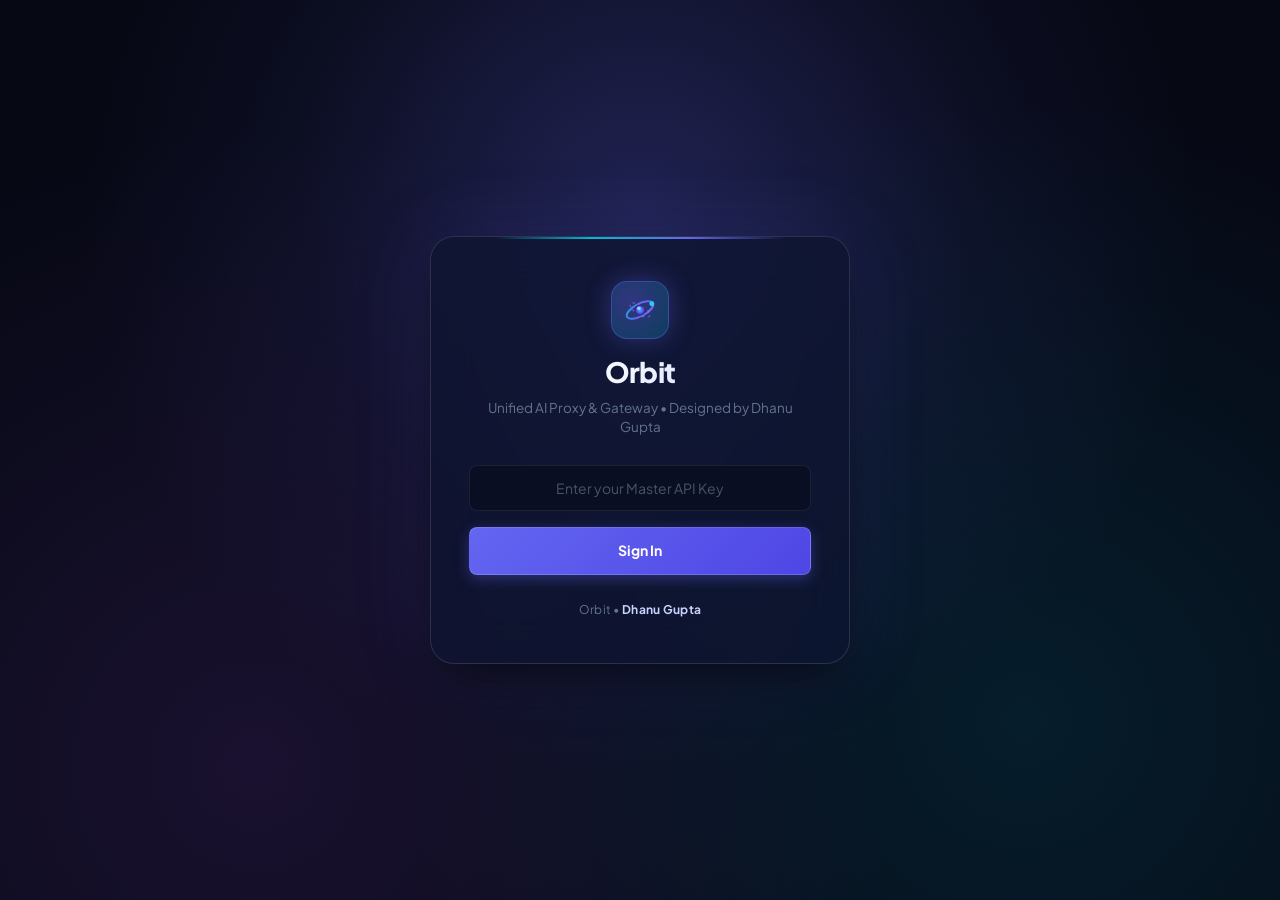
<file: admin/static/index.html>
<!DOCTYPE html>
<html lang="en">
<head>
  <meta charset="UTF-8">
  <meta name="viewport" content="width=device-width, initial-scale=1.0">
  <title>Orbit — Unified AI Gateway</title>
  <link rel="stylesheet" href="style.css">
  <link rel="icon" href="data:image/svg+xml,<svg xmlns='http://www.w3.org/2000/svg' viewBox='0 0 32 32'><circle cx='16' cy='16' r='14' fill='%230b0f1f'/><ellipse cx='16' cy='16' rx='13' ry='5.5' transform='rotate(-28 16 16)' stroke='%2306b6d4' stroke-width='2' fill='none'/><circle cx='16' cy='16' r='5' fill='%236366f1'/></svg>">
</head>
<body>

<!-- Login -->
<div id="login" class="login-container">
  <div class="login-box">
    <div class="login-logo">
      <div class="login-logo-icon">
        <svg viewBox="0 0 32 32" fill="none" xmlns="http://www.w3.org/2000/svg">
          <ellipse cx="16" cy="16" rx="13" ry="5.5" transform="rotate(-28 16 16)" stroke="url(#orbit-grad-idx)" stroke-width="1.8"/>
          <circle cx="26.5" cy="10.5" r="2.2" fill="#22d3ee"/>
          <ellipse cx="16" cy="16" rx="10" ry="4" transform="rotate(32 16 16)" stroke="#818cf8" stroke-width="1" stroke-dasharray="2 3" opacity="0.6"/>
          <circle cx="16" cy="16" r="4.8" fill="url(#orbit-core-idx)"/>
          <circle cx="15" cy="14.5" r="1.6" fill="#bae6fd" opacity="0.8"/>
          <defs>
            <linearGradient id="orbit-grad-idx" x1="2" y1="2" x2="30" y2="30" gradientUnits="userSpaceOnUse">
              <stop offset="0%" stop-color="#06b6d4"/>
              <stop offset="50%" stop-color="#6366f1"/>
              <stop offset="100%" stop-color="#a855f7"/>
            </linearGradient>
            <radialGradient id="orbit-core-idx" cx="50%" cy="50%" r="50%">
              <stop offset="0%" stop-color="#38bdf8"/>
              <stop offset="70%" stop-color="#4f46e5"/>
              <stop offset="100%" stop-color="#1e1b4b"/>
            </radialGradient>
          </defs>
        </svg>
      </div>
    </div>
    <h2>Orbit</h2>
    <p class="login-subtitle">Unified AI Proxy &amp; Gateway &bull; Designed by Dhanu Gupta</p>
    <div class="login-error" id="login-error" style="display:none">Invalid API key. Please try again.</div>
    <input type="password" id="login-key" placeholder="Enter your Master API Key" autocomplete="off">
    <button class="btn btn-primary" id="login-btn" style="width:100%">Sign In</button>
    <div class="login-branding">
      <div class="login-author-tag">Orbit &bull; <strong>Dhanu Gupta</strong></div>
    </div>
  </div>
</div>

<!-- App -->
<div id="app" class="hidden" style="display:contents">
  <!-- Sidebar -->
  <nav class="sidebar">
    <div class="sidebar-header">
      <div class="sidebar-logo">
        <svg viewBox="0 0 32 32" fill="none" xmlns="http://www.w3.org/2000/svg">
          <ellipse cx="16" cy="16" rx="13" ry="5.5" transform="rotate(-28 16 16)" stroke="url(#orbit-grad-idx-sb)" stroke-width="1.8"/>
          <circle cx="26.5" cy="10.5" r="2.2" fill="#22d3ee"/>
          <ellipse cx="16" cy="16" rx="10" ry="4" transform="rotate(32 16 16)" stroke="#818cf8" stroke-width="1" stroke-dasharray="2 3" opacity="0.6"/>
          <circle cx="16" cy="16" r="4.8" fill="url(#orbit-core-idx-sb)"/>
          <circle cx="15" cy="14.5" r="1.6" fill="#bae6fd" opacity="0.8"/>
          <defs>
            <linearGradient id="orbit-grad-idx-sb" x1="2" y1="2" x2="30" y2="30" gradientUnits="userSpaceOnUse">
              <stop offset="0%" stop-color="#06b6d4"/>
              <stop offset="50%" stop-color="#6366f1"/>
              <stop offset="100%" stop-color="#a855f7"/>
            </linearGradient>
            <radialGradient id="orbit-core-idx-sb" cx="50%" cy="50%" r="50%">
              <stop offset="0%" stop-color="#38bdf8"/>
              <stop offset="70%" stop-color="#4f46e5"/>
              <stop offset="100%" stop-color="#1e1b4b"/>
            </radialGradient>
          </defs>
        </svg>
      </div>
      <div class="sidebar-header-text">
        <h1>Orbit</h1>
        <small>AI Gateway &bull; Dhanu Gupta</small>
      </div>
    </div>
    <a class="nav-item active" id="nav-dashboard">Dashboard</a>
    <a class="nav-item" id="nav-keys">Virtual Keys</a>
    <a class="nav-item" id="nav-spend">Spend</a>
    <a class="nav-item" id="nav-batches">Batches</a>
    <a class="nav-item" id="nav-guardrails">Guardrails</a>
    <div class="sidebar-footer">
      <div class="orbit-badge">
        <div class="orbit-pulse-dot"></div>
        <div class="orbit-author">Orbit &bull; <strong>Dhanu Gupta</strong></div>
      </div>
    </div>
  </nav>

  <!-- Content -->
  <main class="main">

    <!-- Dashboard Page -->
    <div id="page-dashboard">
      <div class="page-header"><h2>Dashboard</h2></div>
      <div class="stats-grid">
        <div class="stat-card">
          <div class="label">Status</div>
          <div class="value success" id="stat-status">-</div>
        </div>
        <div class="stat-card">
          <div class="label">Models</div>
          <div class="value accent" id="stat-models">-</div>
        </div>
        <div class="stat-card">
          <div class="label">Virtual Keys</div>
          <div class="value" id="stat-keys">-</div>
        </div>
        <div class="stat-card">
          <div class="label">Recent Batches</div>
          <div class="value" id="stat-batches">-</div>
        </div>
      </div>
    </div>

    <!-- Keys Page -->
    <div id="page-keys" class="hidden">
      <div class="page-header">
        <h2>Virtual Keys</h2>
        <button class="btn btn-primary" id="btn-generate-key">Generate Key</button>
      </div>
      <div class="card">
        <table>
          <thead>
            <tr>
              <th>Key Prefix</th>
              <th>Name</th>
              <th>Team</th>
              <th>Tier</th>
              <th>RPM Limit</th>
              <th>Status</th>
              <th>Actions</th>
            </tr>
          </thead>
          <tbody id="keys-tbody">
            <tr><td colspan="7" class="text-muted">Loading...</td></tr>
          </tbody>
        </table>
      </div>
    </div>

    <!-- Spend Page -->
    <div id="page-spend" class="hidden">
      <div class="page-header"><h2>Spend Report</h2></div>
      <div class="card">
        <table>
          <thead>
            <tr><th>Model</th><th>Requests</th><th>Tokens</th><th>Cost</th><th>Period</th></tr>
          </thead>
          <tbody id="spend-tbody">
            <tr><td colspan="5" class="text-muted">Loading...</td></tr>
          </tbody>
        </table>
      </div>
    </div>

    <!-- Batches Page -->
    <div id="page-batches" class="hidden">
      <div class="page-header"><h2>Batch Jobs</h2></div>
      <div class="card">
        <table>
          <thead>
            <tr><th>ID</th><th>Status</th><th>Total</th><th>Progress</th><th>Created</th><th>Actions</th></tr>
          </thead>
          <tbody id="batches-tbody">
            <tr><td colspan="6" class="text-muted">Loading...</td></tr>
          </tbody>
        </table>
      </div>
    </div>

    <!-- Guardrails Page -->
    <div id="page-guardrails" class="hidden">
      <div class="page-header"><h2>Guardrails</h2></div>
      <div class="card" id="guardrails-info">
        <p class="text-muted">Loading...</p>
      </div>
    </div>

  </main>
</div>

<!-- Generate Key Modal -->
<div id="generate-key-modal" class="modal-overlay hidden">
  <div class="modal">
    <h3>Generate Virtual Key</h3>
    <div class="form-group">
      <label>Name *</label>
      <input type="text" id="gk-name" placeholder="e.g. production-app">
    </div>
    <div class="form-row">
      <div class="form-group">
        <label>Team ID</label>
        <input type="text" id="gk-team" placeholder="Optional">
      </div>
      <div class="form-group">
        <label>Tier</label>
        <input type="text" id="gk-tier" placeholder="default">
      </div>
    </div>
    <div class="form-row">
      <div class="form-group">
        <label>RPM Limit</label>
        <input type="number" id="gk-rpm" placeholder="0 = unlimited">
      </div>
      <div class="form-group">
        <label>Max Budget ($)</label>
        <input type="number" id="gk-budget" step="0.01" placeholder="0 = unlimited">
      </div>
    </div>
    <div class="modal-actions">
      <button class="btn btn-danger" id="gk-cancel">Cancel</button>
      <button class="btn btn-primary" id="gk-submit">Generate</button>
    </div>
  </div>
</div>

<script src="app.js"></script>
</body>
</html>
</file>
<file: admin/static/style.css>
@import url('https://fonts.googleapis.com/css2?family=Plus+Jakarta+Sans:wght@300;400;500;600;700;800&family=JetBrains+Mono:wght@400;500;600&display=swap');

:root {
  /* ===================== ORBIT DESIGN SYSTEM ===================== */
  /* Cosmic Deep Space Palette */
  --bg-base: #060814;
  --bg-primary: #0a0f24;
  --bg-secondary: #0f1738;
  --bg-card: rgba(16, 25, 54, 0.72);
  --bg-card-hover: rgba(24, 36, 74, 0.82);
  --bg-hover: rgba(255, 255, 255, 0.05);
  --bg-input: #090e22;
  --bg-surface: #141e42;
  --bg-glass: rgba(16, 25, 54, 0.6);

  /* Typography */
  --text-primary: #f8fafc;
  --text-secondary: #94a3b8;
  --text-muted: #64748b;
  --text-dim: #475569;

  /* Radiant Spectrum */
  --accent: #6366f1;           /* Electric Indigo */
  --accent-light: #818cf8;
  --accent-hover: #4f46e5;
  --accent-glow: rgba(99, 102, 241, 0.16);
  --accent-glow-strong: rgba(99, 102, 241, 0.32);

  --cyan: #06b6d4;             /* Celestial Cyan */
  --cyan-glow: rgba(6, 182, 212, 0.16);
  --cyan-glow-strong: rgba(6, 182, 212, 0.32);

  --purple: #a855f7;           /* Cosmic Purple */
  --purple-glow: rgba(168, 85, 247, 0.16);

  --success: #10b981;          /* Stellar Emerald */
  --success-glow: rgba(16, 185, 129, 0.16);

  --warning: #f59e0b;          /* Solar Amber */
  --warning-glow: rgba(245, 158, 11, 0.16);

  --danger: #f43f5e;           /* Nova Rose */
  --danger-glow: rgba(244, 63, 94, 0.16);

  /* Glassmorphic Borders & Highlights */
  --border: rgba(255, 255, 255, 0.08);
  --border-subtle: rgba(255, 255, 255, 0.04);
  --border-accent: rgba(99, 102, 241, 0.35);
  --border-highlight: rgba(255, 255, 255, 0.15);

  /* Radii */
  --radius-xs: 4px;
  --radius-sm: 8px;
  --radius: 12px;
  --radius-lg: 16px;
  --radius-xl: 24px;
  --radius-full: 9999px;

  /* Shadows & Cosmic Glows */
  --shadow-sm: 0 2px 4px rgba(0, 0, 0, 0.35);
  --shadow-md: 0 8px 24px -4px rgba(0, 0, 0, 0.5);
  --shadow-lg: 0 20px 48px -10px rgba(0, 0, 0, 0.7);
  --shadow-glow: 0 0 24px rgba(99, 102, 241, 0.28);
  --shadow-glow-cyan: 0 0 24px rgba(6, 182, 212, 0.28);

  /* Typography Stacks */
  --font: 'Plus Jakarta Sans', -apple-system, BlinkMacSystemFont, 'Segoe UI', system-ui, sans-serif;
  --mono: 'JetBrains Mono', 'Fira Code', monospace;
  --transition: 0.2s cubic-bezier(0.16, 1, 0.3, 1);
}

* {
  margin: 0;
  padding: 0;
  box-sizing: border-box;
}

body {
  font-family: var(--font);
  background: var(--bg-base);
  background-image: 
    radial-gradient(ellipse 90% 50% at 50% -20%, rgba(99, 102, 241, 0.15), transparent),
    radial-gradient(ellipse 60% 40% at 100% 100%, rgba(6, 182, 212, 0.08), transparent);
  background-attachment: fixed;
  color: var(--text-primary);
  min-height: 100vh;
  display: flex;
  -webkit-font-smoothing: antialiased;
  -moz-osx-font-smoothing: grayscale;
  font-size: 14px;
  line-height: 1.5;
}

/* ===================== SCROLLBAR ===================== */
::-webkit-scrollbar { width: 6px; height: 6px; }
::-webkit-scrollbar-track { background: transparent; }
::-webkit-scrollbar-thumb { background: rgba(255, 255, 255, 0.12); border-radius: 4px; }
::-webkit-scrollbar-thumb:hover { background: rgba(255, 255, 255, 0.22); }

/* ===================== SIDEBAR ===================== */
.sidebar {
  width: 270px;
  background: linear-gradient(180deg, rgba(15, 23, 56, 0.95) 0%, rgba(10, 15, 36, 0.98) 100%);
  border-right: 1px solid var(--border);
  backdrop-filter: blur(20px);
  -webkit-backdrop-filter: blur(20px);
  flex-shrink: 0;
  display: flex;
  flex-direction: column;
  min-height: 100vh;
  position: relative;
  z-index: 20;
}

.sidebar::after {
  content: '';
  position: absolute;
  top: 0;
  right: 0;
  bottom: 0;
  width: 1px;
  background: linear-gradient(to bottom, rgba(99, 102, 241, 0.4), transparent 30%, transparent 70%, rgba(6, 182, 212, 0.3));
  pointer-events: none;
}

.sidebar-header {
  padding: 24px 22px 20px;
  border-bottom: 1px solid var(--border);
  display: flex;
  align-items: center;
  gap: 14px;
}

.sidebar-logo {
  width: 42px;
  height: 42px;
  border-radius: var(--radius);
  display: flex;
  align-items: center;
  justify-content: center;
  background: radial-gradient(circle at 30% 30%, rgba(99, 102, 241, 0.35), rgba(6, 182, 212, 0.2));
  border: 1px solid var(--border-accent);
  box-shadow: 0 0 16px rgba(99, 102, 241, 0.25);
  flex-shrink: 0;
  transition: transform var(--transition);
}

.sidebar-logo:hover {
  transform: scale(1.05);
}

.sidebar-logo svg {
  width: 28px;
  height: 28px;
}

.sidebar-header-text h1 {
  font-size: 18px;
  font-weight: 800;
  background: linear-gradient(135deg, #ffffff 30%, #c7d2fe 100%);
  -webkit-background-clip: text;
  -webkit-text-fill-color: transparent;
  background-clip: text;
  letter-spacing: -0.4px;
  line-height: 1.1;
}

.sidebar-header-text small {
  color: var(--text-muted);
  font-size: 11px;
  font-weight: 500;
  letter-spacing: 0.2px;
  display: block;
  margin-top: 2px;
}

.sidebar-nav {
  flex: 1;
  padding: 14px 12px;
  display: flex;
  flex-direction: column;
  gap: 3px;
  overflow-y: auto;
}

.nav-section-label {
  font-size: 10px;
  font-weight: 700;
  color: var(--text-dim);
  text-transform: uppercase;
  letter-spacing: 1.2px;
  padding: 16px 12px 6px;
}

.nav-item {
  display: flex;
  align-items: center;
  gap: 12px;
  padding: 9px 14px;
  color: var(--text-secondary);
  text-decoration: none;
  font-size: 13.5px;
  font-weight: 500;
  cursor: pointer;
  transition: all var(--transition);
  border-radius: var(--radius-sm);
  position: relative;
}

.nav-item svg {
  width: 17px;
  height: 17px;
  flex-shrink: 0;
  opacity: 0.6;
  transition: opacity var(--transition), transform var(--transition);
}

.nav-item:hover {
  background: var(--bg-hover);
  color: var(--text-primary);
  transform: translateX(2px);
}

.nav-item:hover svg {
  opacity: 0.95;
}

.nav-item.active {
  color: #ffffff;
  background: linear-gradient(90deg, rgba(99, 102, 241, 0.24) 0%, rgba(99, 102, 241, 0.08) 100%);
  border: 1px solid rgba(99, 102, 241, 0.35);
  font-weight: 600;
  box-shadow: inset 0 1px 0 rgba(255, 255, 255, 0.1), 0 4px 12px rgba(99, 102, 241, 0.15);
}

.nav-item.active svg {
  opacity: 1;
  color: var(--cyan);
}

.nav-item.active::before {
  content: '';
  position: absolute;
  left: 0;
  top: 8px;
  bottom: 8px;
  width: 3px;
  background: linear-gradient(180deg, var(--cyan), var(--accent));
  border-radius: 0 3px 3px 0;
  box-shadow: 0 0 8px var(--cyan);
}

/* Sidebar footer & Dhanu Gupta attribution badge */
.sidebar-footer {
  padding: 16px 18px;
  border-top: 1px solid var(--border);
  background: rgba(10, 15, 36, 0.5);
}

.orbit-badge {
  display: flex;
  align-items: center;
  gap: 10px;
  padding: 8px 12px;
  background: rgba(99, 102, 241, 0.09);
  border: 1px solid rgba(99, 102, 241, 0.22);
  border-radius: var(--radius-sm);
  margin-bottom: 12px;
  box-shadow: 0 2px 8px rgba(0,0,0,0.25);
}

.orbit-pulse-dot {
  width: 8px;
  height: 8px;
  border-radius: 50%;
  background: var(--cyan);
  box-shadow: 0 0 8px var(--cyan);
  animation: pulse-dot 2s infinite ease-in-out;
  flex-shrink: 0;
}

.orbit-author {
  font-size: 11.5px;
  color: var(--text-secondary);
  letter-spacing: 0.2px;
}

.orbit-author strong {
  color: #c7d2fe;
  font-weight: 600;
}

.powered-by {
  display: flex;
  align-items: center;
  gap: 8px;
  text-decoration: none;
  color: var(--text-muted);
  font-size: 12px;
  transition: all var(--transition);
  padding: 4px 0;
}

.powered-by:hover {
  color: var(--cyan);
}

.powered-by img {
  width: 22px;
  height: 26px;
  object-fit: contain;
}

.gofr-logo-text {
  font-weight: 700;
  color: var(--accent-light);
}

/* ===================== TOPBAR ===================== */
.topbar {
  display: flex;
  align-items: center;
  justify-content: space-between;
  padding: 0 32px;
  height: 60px;
  border-bottom: 1px solid var(--border);
  background: rgba(10, 15, 36, 0.75);
  backdrop-filter: blur(16px);
  -webkit-backdrop-filter: blur(16px);
  flex-shrink: 0;
  z-index: 10;
}

.topbar-left {
  display: flex;
  align-items: center;
  gap: 8px;
}

.topbar-breadcrumb {
  font-size: 13.5px;
  color: var(--text-muted);
  font-weight: 500;
}

.topbar-breadcrumb span {
  color: var(--text-primary);
  font-weight: 600;
}

.topbar-right {
  display: flex;
  align-items: center;
  gap: 14px;
}

.topbar-version {
  font-size: 11px;
  color: var(--text-dim);
  background: var(--bg-surface);
  padding: 4px 10px;
  border-radius: var(--radius-full);
  border: 1px solid var(--border);
  font-family: var(--mono);
}

.topbar-user {
  display: flex;
  align-items: center;
  gap: 10px;
  padding: 5px 12px 5px 8px;
  border-radius: var(--radius-full);
  background: rgba(255, 255, 255, 0.04);
  border: 1px solid var(--border);
  cursor: pointer;
  transition: all var(--transition);
  font-size: 13px;
  color: var(--text-secondary);
}

.topbar-user:hover {
  background: rgba(255, 255, 255, 0.08);
  border-color: rgba(99, 102, 241, 0.3);
  color: var(--text-primary);
}

.topbar-avatar {
  width: 28px;
  height: 28px;
  border-radius: 50%;
  background: linear-gradient(135deg, var(--accent), var(--cyan));
  box-shadow: 0 0 10px rgba(6, 182, 212, 0.35);
  display: flex;
  align-items: center;
  justify-content: center;
  font-size: 11px;
  font-weight: 700;
  color: #ffffff;
  letter-spacing: 0.5px;
}

.btn-logout {
  display: flex;
  align-items: center;
  gap: 6px;
  padding: 6px 14px;
  border-radius: var(--radius-sm);
  font-size: 12px;
  font-weight: 600;
  color: var(--text-muted);
  background: transparent;
  border: 1px solid var(--border);
  cursor: pointer;
  transition: all var(--transition);
  font-family: var(--font);
}

.btn-logout:hover {
  color: var(--danger);
  border-color: rgba(244, 63, 94, 0.4);
  background: var(--danger-glow);
}

.btn-logout svg {
  width: 14px;
  height: 14px;
}

/* ===================== MAIN CONTENT ===================== */
.main-wrapper {
  flex: 1;
  display: flex;
  flex-direction: column;
  min-height: 100vh;
  overflow: hidden;
  background: transparent;
}

.main {
  flex: 1;
  padding: 30px 36px;
  overflow-y: auto;
  max-height: calc(100vh - 60px);
}

.page-header {
  display: flex;
  justify-content: space-between;
  align-items: center;
  margin-bottom: 26px;
}

.page-header h2 {
  font-size: 24px;
  font-weight: 800;
  letter-spacing: -0.6px;
  background: linear-gradient(135deg, #ffffff 0%, #cbd5e1 100%);
  -webkit-background-clip: text;
  -webkit-text-fill-color: transparent;
  background-clip: text;
}

.page-header-subtitle {
  font-size: 13.5px;
  color: var(--text-muted);
  margin-top: 3px;
  font-weight: 400;
}

.page-header-actions {
  display: flex;
  align-items: center;
  gap: 10px;
}

/* ===================== STAT CARDS ===================== */
.stats-grid {
  display: grid;
  grid-template-columns: repeat(4, 1fr);
  gap: 18px;
  margin-bottom: 30px;
}

.stat-card {
  background: var(--bg-card);
  backdrop-filter: blur(14px);
  -webkit-backdrop-filter: blur(14px);
  border: 1px solid var(--border);
  border-radius: var(--radius);
  padding: 22px;
  position: relative;
  overflow: hidden;
  transition: all var(--transition);
  box-shadow: var(--shadow-sm);
}

.stat-card::before {
  content: '';
  position: absolute;
  top: 0;
  left: 0;
  right: 0;
  height: 2px;
  background: linear-gradient(90deg, transparent, var(--stat-accent, var(--accent)), transparent);
  opacity: 0;
  transition: opacity var(--transition);
}

.stat-card:hover {
  border-color: rgba(99, 102, 241, 0.35);
  transform: translateY(-2px);
  box-shadow: 0 12px 30px -8px rgba(0, 0, 0, 0.5), 0 0 20px rgba(99, 102, 241, 0.12);
}

.stat-card:hover::before {
  opacity: 1;
}

.stat-card-header {
  display: flex;
  justify-content: space-between;
  align-items: center;
  margin-bottom: 12px;
}

.stat-card .label {
  font-size: 11.5px;
  color: var(--text-dim);
  text-transform: uppercase;
  letter-spacing: 0.8px;
  font-weight: 600;
}

.stat-card-icon {
  width: 34px;
  height: 34px;
  border-radius: var(--radius-sm);
  display: flex;
  align-items: center;
  justify-content: center;
  border: 1px solid transparent;
}

.stat-card-icon svg { width: 17px; height: 17px; }

.stat-card-icon.success { background: var(--success-glow); color: var(--success); border-color: rgba(16, 185, 129, 0.25); }
.stat-card-icon.accent { background: var(--accent-glow); color: var(--accent); border-color: rgba(99, 102, 241, 0.25); }
.stat-card-icon.purple { background: var(--purple-glow); color: var(--purple); border-color: rgba(168, 85, 247, 0.25); }
.stat-card-icon.warning { background: var(--warning-glow); color: var(--warning); border-color: rgba(245, 158, 11, 0.25); }

.stat-card .value {
  font-size: 28px;
  font-weight: 800;
  letter-spacing: -0.6px;
  color: var(--text-primary);
  margin-bottom: 4px;
  line-height: 1.1;
}

.stat-card .value.success { color: var(--success); }
.stat-card .value.accent { color: var(--accent-light); }
.stat-card .value.purple { color: var(--purple); }
.stat-card .value.warning { color: var(--warning); }

.stat-footer {
  font-size: 12px;
  color: var(--text-muted);
  display: flex;
  align-items: center;
  gap: 6px;
}

/* ===================== CARDS ===================== */
.card {
  background: var(--bg-card);
  backdrop-filter: blur(14px);
  -webkit-backdrop-filter: blur(14px);
  border: 1px solid var(--border);
  border-radius: var(--radius);
  overflow: hidden;
  margin-bottom: 24px;
  box-shadow: var(--shadow-sm);
  transition: border-color var(--transition);
}

.card:hover {
  border-color: rgba(255, 255, 255, 0.12);
}

.card-header {
  padding: 18px 24px;
  border-bottom: 1px solid var(--border);
  display: flex;
  justify-content: space-between;
  align-items: center;
}

.card-header h3 {
  font-size: 15px;
  font-weight: 700;
  letter-spacing: -0.3px;
  color: var(--text-primary);
}

.card-body {
  padding: 24px;
}

.card-body.no-pad { padding: 0; }

/* ===================== TABLES ===================== */
table {
  width: 100%;
  border-collapse: collapse;
  font-size: 13.5px;
}

th {
  text-align: left;
  padding: 12px 18px;
  color: var(--text-dim);
  font-weight: 700;
  font-size: 11px;
  text-transform: uppercase;
  letter-spacing: 0.8px;
  border-bottom: 1px solid var(--border);
  background: rgba(255, 255, 255, 0.02);
}

td {
  padding: 14px 18px;
  border-bottom: 1px solid var(--border-subtle);
  color: var(--text-secondary);
}

tbody tr {
  transition: background var(--transition);
}

tbody tr:hover {
  background: rgba(99, 102, 241, 0.05);
}

tbody tr:last-child td {
  border-bottom: none;
}

/* ===================== BADGES ===================== */
.badge {
  display: inline-flex;
  align-items: center;
  gap: 6px;
  padding: 3px 10px;
  border-radius: var(--radius-full);
  font-size: 11.5px;
  font-weight: 600;
  line-height: 1.4;
  border: 1px solid transparent;
}

.badge::before {
  content: '';
  width: 6px;
  height: 6px;
  border-radius: 50%;
  flex-shrink: 0;
}

.badge-active { background: var(--success-glow); color: var(--success); border-color: rgba(16, 185, 129, 0.25); }
.badge-active::before { background: var(--success); box-shadow: 0 0 6px var(--success); }

.badge-inactive { background: var(--danger-glow); color: var(--danger); border-color: rgba(244, 63, 94, 0.25); }
.badge-inactive::before { background: var(--danger); }

.badge-pending { background: var(--warning-glow); color: var(--warning); border-color: rgba(245, 158, 11, 0.25); }
.badge-pending::before { background: var(--warning); }

.badge-processing { background: var(--accent-glow); color: var(--accent-light); border-color: rgba(99, 102, 241, 0.25); }
.badge-processing::before { background: var(--accent-light); animation: pulse-dot 1.5s infinite; }

.badge-completed { background: var(--success-glow); color: var(--success); border-color: rgba(16, 185, 129, 0.25); }
.badge-completed::before { background: var(--success); }

.badge-failed { background: var(--danger-glow); color: var(--danger); border-color: rgba(244, 63, 94, 0.25); }
.badge-failed::before { background: var(--danger); }

.badge-cancelled { background: rgba(148, 163, 184, 0.1); color: var(--text-secondary); border-color: var(--border); }
.badge-cancelled::before { background: var(--text-secondary); }

@keyframes pulse-dot {
  0%, 100% { opacity: 1; transform: scale(1); }
  50% { opacity: 0.35; transform: scale(0.85); }
}

/* ===================== BUTTONS ===================== */
.btn {
  display: inline-flex;
  align-items: center;
  gap: 7px;
  padding: 8px 16px;
  border-radius: var(--radius-sm);
  font-size: 13px;
  font-weight: 600;
  border: 1px solid transparent;
  cursor: pointer;
  transition: all var(--transition);
  font-family: var(--font);
  text-decoration: none;
  line-height: 1.4;
  outline: none;
}

.btn svg { width: 15px; height: 15px; }

.btn-primary {
  background: linear-gradient(135deg, #6366f1 0%, #4f46e5 100%);
  color: #ffffff;
  border-color: rgba(255, 255, 255, 0.15);
  box-shadow: 0 4px 14px rgba(99, 102, 241, 0.35);
}

.btn-primary:hover {
  background: linear-gradient(135deg, #4f46e5 0%, #4338ca 100%);
  box-shadow: 0 6px 20px rgba(99, 102, 241, 0.5), 0 0 16px rgba(99, 102, 241, 0.2);
  transform: translateY(-1px);
}

.btn-primary:active {
  transform: translateY(0);
}

.btn-secondary {
  background: var(--bg-surface);
  color: var(--text-primary);
  border: 1px solid var(--border);
}

.btn-secondary:hover {
  background: rgba(255, 255, 255, 0.08);
  border-color: rgba(255, 255, 255, 0.15);
  color: #ffffff;
}

.btn-danger {
  background: transparent;
  color: var(--danger);
  border: 1px solid rgba(244, 63, 94, 0.25);
}

.btn-danger:hover {
  background: var(--danger-glow);
  border-color: rgba(244, 63, 94, 0.5);
  color: #ffffff;
}

.btn-ghost {
  background: transparent;
  color: var(--text-secondary);
  padding: 6px 10px;
}

.btn-ghost:hover {
  background: var(--bg-hover);
  color: var(--text-primary);
}

.btn-sm {
  padding: 5px 11px;
  font-size: 12px;
}

/* ===================== FORMS ===================== */
input, select, textarea {
  background: var(--bg-input);
  border: 1px solid var(--border);
  border-radius: var(--radius-sm);
  padding: 10px 14px;
  color: var(--text-primary);
  font-size: 13.5px;
  font-family: var(--font);
  width: 100%;
  transition: all var(--transition);
  outline: none;
}

input:focus, select:focus, textarea:focus {
  border-color: var(--accent);
  box-shadow: 0 0 0 3px var(--accent-glow-strong), var(--shadow-sm);
  background: rgba(10, 15, 36, 0.95);
}

input::placeholder, textarea::placeholder { color: var(--text-dim); }

.form-group { margin-bottom: 16px; }
.form-group label {
  display: block;
  font-size: 12px;
  color: var(--text-secondary);
  margin-bottom: 6px;
  font-weight: 600;
}

.form-row { display: grid; grid-template-columns: 1fr 1fr; gap: 14px; }

/* ===================== MODALS ===================== */
.modal-overlay {
  position: fixed;
  top: 0; left: 0; right: 0; bottom: 0;
  background: rgba(4, 6, 16, 0.78);
  backdrop-filter: blur(10px);
  -webkit-backdrop-filter: blur(10px);
  display: flex;
  align-items: center;
  justify-content: center;
  z-index: 1000;
  animation: fade-in 0.15s ease;
}

@keyframes fade-in {
  from { opacity: 0; }
  to { opacity: 1; }
}

@keyframes slide-up {
  from { opacity: 0; transform: translateY(16px) scale(0.98); }
  to { opacity: 1; transform: translateY(0) scale(1); }
}

.modal {
  background: linear-gradient(180deg, #121a38 0%, #0d132b 100%);
  border: 1px solid rgba(255, 255, 255, 0.12);
  border-radius: var(--radius-lg);
  padding: 30px;
  width: 500px;
  max-width: 90vw;
  box-shadow: var(--shadow-lg), 0 0 50px rgba(99, 102, 241, 0.12);
  animation: slide-up 0.2s cubic-bezier(0.16, 1, 0.3, 1);
}

.modal h3 {
  font-size: 19px;
  font-weight: 700;
  letter-spacing: -0.4px;
  margin-bottom: 4px;
  color: var(--text-primary);
}

.modal .modal-desc {
  font-size: 13px;
  color: var(--text-muted);
  margin-bottom: 20px;
}

.modal-actions {
  display: flex;
  gap: 10px;
  justify-content: flex-end;
  margin-top: 22px;
  padding-top: 18px;
  border-top: 1px solid var(--border);
}

/* Key reveal modal */
.key-reveal {
  background: var(--bg-input);
  border: 1px solid var(--border-accent);
  border-radius: var(--radius-sm);
  padding: 14px 18px;
  font-family: var(--mono);
  font-size: 13px;
  color: var(--cyan);
  word-break: break-all;
  margin: 16px 0;
  position: relative;
  box-shadow: 0 0 16px rgba(6, 182, 212, 0.1);
}

.key-reveal .copy-btn {
  position: absolute;
  top: 8px;
  right: 8px;
  padding: 4px 9px;
  font-size: 11px;
}

/* ===================== TOAST ===================== */
.toast-container {
  position: fixed;
  top: 18px;
  right: 18px;
  z-index: 2000;
  display: flex;
  flex-direction: column;
  gap: 10px;
}

.toast {
  background: rgba(15, 23, 56, 0.92);
  backdrop-filter: blur(14px);
  -webkit-backdrop-filter: blur(14px);
  border: 1px solid var(--border);
  border-radius: var(--radius);
  padding: 14px 18px;
  display: flex;
  align-items: center;
  gap: 12px;
  font-size: 13px;
  box-shadow: var(--shadow-lg), 0 0 24px rgba(0,0,0,0.4);
  animation: toast-in 0.3s cubic-bezier(0.16, 1, 0.3, 1);
  min-width: 280px;
  max-width: 420px;
}

.toast.toast-success { border-left: 3px solid var(--success); }
.toast.toast-error { border-left: 3px solid var(--danger); }
.toast.toast-info { border-left: 3px solid var(--accent); }

.toast-icon { flex-shrink: 0; width: 18px; height: 18px; }
.toast-message { flex: 1; color: var(--text-primary); font-weight: 500; }

@keyframes toast-in {
  from { opacity: 0; transform: translateX(32px); }
  to { opacity: 1; transform: translateX(0); }
}

/* ===================== PROGRESS BAR ===================== */
.progress-bar {
  height: 6px;
  background: var(--bg-surface);
  border-radius: 3px;
  overflow: hidden;
  width: 100%;
}

.progress-bar-fill {
  height: 100%;
  border-radius: 3px;
  background: linear-gradient(90deg, var(--accent), var(--cyan));
  transition: width 0.5s ease;
}

.progress-bar-fill.complete {
  background: linear-gradient(90deg, var(--success), #6ee7b7);
}

.progress-bar-fill.failed {
  background: linear-gradient(90deg, var(--danger), #fca5a5);
}

/* ===================== EMPTY STATE ===================== */
.empty-state {
  display: flex;
  flex-direction: column;
  align-items: center;
  justify-content: center;
  padding: 50px 24px;
  text-align: center;
}

.empty-state-icon {
  width: 58px;
  height: 58px;
  border-radius: 50%;
  background: rgba(99, 102, 241, 0.1);
  border: 1px solid rgba(99, 102, 241, 0.25);
  display: flex;
  align-items: center;
  justify-content: center;
  margin-bottom: 16px;
  box-shadow: 0 0 20px rgba(99, 102, 241, 0.15);
}

.empty-state-icon svg { width: 26px; height: 26px; color: var(--accent-light); }

.empty-state h4 {
  font-size: 15px;
  font-weight: 700;
  color: var(--text-primary);
  margin-bottom: 6px;
}

.empty-state p {
  font-size: 13px;
  color: var(--text-muted);
  max-width: 320px;
}

/* ===================== GUARDRAIL CARDS ===================== */
.guardrail-grid {
  display: grid;
  grid-template-columns: repeat(auto-fill, minmax(280px, 1fr));
  gap: 16px;
}

.guardrail-card {
  background: var(--bg-card);
  backdrop-filter: blur(12px);
  -webkit-backdrop-filter: blur(12px);
  border: 1px solid var(--border);
  border-radius: var(--radius);
  padding: 22px;
  transition: all var(--transition);
}

.guardrail-card:hover {
  border-color: rgba(99, 102, 241, 0.3);
  transform: translateY(-2px);
  box-shadow: var(--shadow-md);
}

.guardrail-card-header {
  display: flex;
  align-items: flex-start;
  justify-content: space-between;
  margin-bottom: 10px;
}

.guardrail-card h4 {
  font-size: 14.5px;
  font-weight: 700;
  color: var(--text-primary);
}

.guardrail-card p {
  font-size: 12.5px;
  color: var(--text-muted);
  line-height: 1.6;
}

.guardrail-card code {
  font-family: var(--mono);
  font-size: 11px;
  background: var(--bg-input);
  padding: 2px 7px;
  border-radius: 4px;
  color: var(--cyan);
  border: 1px solid var(--border-subtle);
}

.guardrail-card .env-var {
  margin-top: 12px;
  padding: 9px 12px;
  background: var(--bg-input);
  border-radius: var(--radius-sm);
  font-family: var(--mono);
  font-size: 11px;
  color: var(--text-secondary);
  border: 1px solid var(--border-subtle);
}

/* ===================== UTILITY ===================== */
.text-mono { font-family: var(--mono); font-size: 12px; }
.text-muted { color: var(--text-muted); }
.text-sm { font-size: 12px; }
.text-accent { color: var(--accent-light); }
.text-success { color: var(--success); }
.text-danger { color: var(--danger); }
.hidden { display: none !important; }
.mt-8 { margin-top: 8px; }
.mt-16 { margin-top: 16px; }
.mt-24 { margin-top: 24px; }
.flex { display: flex; }
.items-center { align-items: center; }
.gap-8 { gap: 8px; }
.gap-12 { gap: 12px; }

code {
  font-family: var(--mono);
  font-size: 12px;
  background: var(--bg-input);
  padding: 2px 7px;
  border-radius: 4px;
  color: var(--cyan);
  border: 1px solid var(--border-subtle);
}

/* Quick actions row */
.quick-actions {
  display: grid;
  grid-template-columns: repeat(3, 1fr);
  gap: 16px;
  margin-bottom: 28px;
}

.quick-action {
  background: var(--bg-card);
  backdrop-filter: blur(12px);
  -webkit-backdrop-filter: blur(12px);
  border: 1px solid var(--border);
  border-radius: var(--radius);
  padding: 18px 20px;
  cursor: pointer;
  transition: all var(--transition);
  display: flex;
  align-items: center;
  gap: 16px;
}

.quick-action:hover {
  border-color: rgba(99, 102, 241, 0.4);
  background: var(--bg-card-hover);
  transform: translateY(-2px);
  box-shadow: 0 10px 24px -4px rgba(0, 0, 0, 0.5), 0 0 16px var(--accent-glow);
}

.quick-action-icon {
  width: 42px;
  height: 42px;
  border-radius: var(--radius-sm);
  display: flex;
  align-items: center;
  justify-content: center;
  flex-shrink: 0;
  border: 1px solid transparent;
}

.quick-action-icon svg { width: 20px; height: 20px; }

.quick-action-text h4 {
  font-size: 13.5px;
  font-weight: 700;
  margin-bottom: 2px;
  color: var(--text-primary);
}

.quick-action-text p {
  font-size: 11.5px;
  color: var(--text-muted);
}

/* Recent activity */
.activity-item {
  display: flex;
  align-items: center;
  gap: 12px;
  padding: 13px 18px;
  border-bottom: 1px solid var(--border-subtle);
  transition: background var(--transition);
}

.activity-item:hover { background: rgba(255,255,255,0.03); }
.activity-item:last-child { border-bottom: none; }

.activity-dot {
  width: 8px;
  height: 8px;
  border-radius: 50%;
  flex-shrink: 0;
}

.activity-dot.success { background: var(--success); box-shadow: 0 0 6px var(--success); }
.activity-dot.accent { background: var(--accent); box-shadow: 0 0 6px var(--accent); }
.activity-dot.warning { background: var(--warning); box-shadow: 0 0 6px var(--warning); }
.activity-dot.danger { background: var(--danger); box-shadow: 0 0 6px var(--danger); }

.activity-text { flex: 1; font-size: 13px; color: var(--text-secondary); }
.activity-time { font-size: 11.5px; color: var(--text-dim); }

/* Two-column dashboard layout */
.dashboard-grid {
  display: grid;
  grid-template-columns: 2fr 1fr;
  gap: 18px;
}

/* Spend summary row */
.spend-summary {
  display: grid;
  grid-template-columns: repeat(3, 1fr);
  gap: 16px;
  margin-bottom: 22px;
}

.spend-card {
  background: var(--bg-card);
  backdrop-filter: blur(12px);
  -webkit-backdrop-filter: blur(12px);
  border: 1px solid var(--border);
  border-radius: var(--radius);
  padding: 20px 22px;
}

.spend-card .label {
  font-size: 11px;
  color: var(--text-dim);
  text-transform: uppercase;
  letter-spacing: 0.8px;
  font-weight: 600;
  margin-bottom: 8px;
}

.spend-card .value {
  font-size: 26px;
  font-weight: 800;
  letter-spacing: -0.5px;
  color: var(--text-primary);
}

/* ===================== LOGIN ===================== */
.login-container {
  display: flex;
  align-items: center;
  justify-content: center;
  min-height: 100vh;
  width: 100%;
  background: var(--bg-base);
  background-image: 
    radial-gradient(circle at 50% 25%, rgba(99, 102, 241, 0.18) 0%, transparent 60%),
    radial-gradient(circle at 80% 80%, rgba(6, 182, 212, 0.12) 0%, transparent 50%),
    radial-gradient(circle at 20% 85%, rgba(168, 85, 247, 0.12) 0%, transparent 50%);
  position: relative;
  overflow: hidden;
}

.login-container::before {
  content: '';
  position: absolute;
  top: -150px;
  left: 50%;
  transform: translateX(-50%);
  width: 700px;
  height: 700px;
  background: radial-gradient(circle, rgba(99, 102, 241, 0.12) 0%, transparent 70%);
  pointer-events: none;
}

.login-box {
  background: rgba(14, 21, 48, 0.75);
  backdrop-filter: blur(24px);
  -webkit-backdrop-filter: blur(24px);
  border: 1px solid rgba(255, 255, 255, 0.12);
  border-radius: var(--radius-xl);
  padding: 44px 38px;
  width: 420px;
  max-width: 92vw;
  text-align: center;
  position: relative;
  box-shadow: var(--shadow-lg), 0 0 80px rgba(99, 102, 241, 0.15);
  animation: slide-up 0.4s cubic-bezier(0.16, 1, 0.3, 1);
}

.login-box::before {
  content: '';
  position: absolute;
  top: 0;
  left: 15%;
  right: 15%;
  height: 2px;
  background: linear-gradient(90deg, transparent, var(--cyan), var(--accent), transparent);
}

.login-logo {
  display: flex;
  align-items: center;
  justify-content: center;
  margin-bottom: 12px;
}

.login-logo-icon {
  width: 58px;
  height: 58px;
  border-radius: var(--radius-lg);
  background: radial-gradient(circle at 35% 35%, rgba(99, 102, 241, 0.4), rgba(6, 182, 212, 0.25));
  border: 1px solid rgba(99, 102, 241, 0.4);
  box-shadow: 0 0 24px rgba(99, 102, 241, 0.35);
  display: flex;
  align-items: center;
  justify-content: center;
}

.login-logo-icon svg {
  width: 36px;
  height: 36px;
}

.login-box h2 {
  font-size: 28px;
  font-weight: 800;
  letter-spacing: -0.6px;
  margin-bottom: 6px;
  background: linear-gradient(135deg, #ffffff 30%, #c7d2fe 100%);
  -webkit-background-clip: text;
  -webkit-text-fill-color: transparent;
  background-clip: text;
}

.login-box .login-subtitle {
  color: var(--text-muted);
  font-size: 13.5px;
  margin-bottom: 28px;
  line-height: 1.4;
}

.login-box input {
  margin-bottom: 16px;
  padding: 13px 18px;
  font-size: 14px;
  text-align: center;
  border-radius: var(--radius-sm);
}

.login-box .btn {
  width: 100%;
  padding: 13px;
  font-size: 14px;
  font-weight: 700;
  justify-content: center;
  border-radius: var(--radius-sm);
}

.login-branding {
  margin-top: 26px;
  display: flex;
  flex-direction: column;
  align-items: center;
  gap: 8px;
}

.login-author-tag {
  font-size: 12px;
  color: var(--text-muted);
  letter-spacing: 0.3px;
}

.login-author-tag strong {
  color: #c7d2fe;
}

.login-branding a {
  display: flex;
  align-items: center;
  gap: 8px;
  color: var(--text-dim);
  text-decoration: none;
  font-size: 11.5px;
  transition: color var(--transition);
}

.login-branding a:hover { color: var(--cyan); }

.login-branding img {
  width: 18px;
  height: 22px;
  object-fit: contain;
}

.login-error {
  color: var(--danger);
  font-size: 12.5px;
  background: var(--danger-glow);
  border: 1px solid rgba(244, 63, 94, 0.3);
  border-radius: var(--radius-sm);
  padding: 10px 14px;
  margin-bottom: 16px;
  display: none;
  font-weight: 500;
}

.login-hint {
  font-size: 11.5px;
  color: var(--text-dim);
  margin-top: 14px;
  line-height: 1.5;
}

/* ===================== ROLE BADGES ===================== */
.topbar-role {
  font-size: 11px;
  font-weight: 700;
  padding: 3px 10px;
  border-radius: var(--radius-full);
  text-transform: uppercase;
  letter-spacing: 0.8px;
}

.topbar-role.role-admin {
  background: var(--accent-glow);
  color: var(--accent-light);
  border: 1px solid rgba(99, 102, 241, 0.3);
}

.topbar-role.role-user {
  background: var(--success-glow);
  color: var(--success);
  border: 1px solid rgba(16, 185, 129, 0.3);
}

/* ===================== DETAIL GRID ===================== */
.detail-grid {
  display: grid;
  grid-template-columns: repeat(auto-fill, minmax(200px, 1fr));
  gap: 16px;
  padding: 20px;
}

.detail-item {
  display: flex;
  flex-direction: column;
  gap: 4px;
}

.detail-label {
  font-size: 11px;
  color: var(--text-dim);
  text-transform: uppercase;
  letter-spacing: 0.8px;
  font-weight: 600;
}

.detail-value {
  font-size: 14px;
  font-weight: 600;
  color: var(--text-primary);
}

/* ===================== TAB BAR ===================== */
.tab-bar {
  display: flex;
  gap: 0;
  border-bottom: 1px solid var(--border);
  margin-bottom: 22px;
}

.tab {
  padding: 10px 22px;
  border: none;
  background: none;
  color: var(--text-secondary);
  cursor: pointer;
  font-size: 13.5px;
  font-family: var(--font);
  font-weight: 500;
  border-bottom: 2px solid transparent;
  transition: all var(--transition);
}

.tab:hover { color: var(--text-primary); }
.tab.active {
  color: var(--accent-light);
  border-bottom-color: var(--accent);
  font-weight: 600;
}

/* ===================== SETTINGS PROVIDER CONFIG ===================== */
.settings-provider-grid {
  display: grid;
  grid-template-columns: 1fr 1fr;
  gap: 16px;
}

.settings-input-row { display: flex; gap: 8px; }
.settings-input-row input { flex: 1; }
.settings-key-input { font-family: var(--mono); }
.settings-provider-status { font-size: 12px; margin-top: 4px; display: block; font-weight: 500; }
.settings-provider-status.configured { color: var(--success); }
.settings-provider-status.not-configured { color: var(--text-dim); }

/* ===================== SETTINGS ===================== */
.settings-grid {
  display: grid;
  grid-template-columns: repeat(auto-fill, minmax(300px, 1fr));
  gap: 16px;
  margin-bottom: 16px;
}

/* ===================== API DOCS ===================== */
.docs-layout {
  display: flex;
  gap: 28px;
  align-items: flex-start;
}

.docs-sidebar {
  width: 210px;
  flex-shrink: 0;
  position: sticky;
  top: 0;
  max-height: calc(100vh - 120px);
  overflow-y: auto;
  padding: 4px 0;
}

.docs-sidebar-title {
  font-size: 10px;
  font-weight: 700;
  color: var(--text-dim);
  text-transform: uppercase;
  letter-spacing: 1.2px;
  padding: 8px 12px 6px;
}

.docs-nav-item {
  display: block;
  padding: 7px 12px;
  font-size: 12.5px;
  font-weight: 500;
  color: var(--text-muted);
  text-decoration: none;
  cursor: pointer;
  border-radius: var(--radius-sm);
  border-left: 2px solid transparent;
  transition: all var(--transition);
  line-height: 1.4;
}

.docs-nav-item:hover {
  color: var(--text-primary);
  background: var(--bg-hover);
}

.docs-nav-item.active {
  color: var(--cyan);
  border-left-color: var(--cyan);
  background: var(--cyan-glow);
  font-weight: 600;
}

.docs-nav-divider {
  font-size: 10px;
  font-weight: 700;
  color: var(--text-dim);
  text-transform: uppercase;
  letter-spacing: 1.2px;
  padding: 14px 12px 4px;
  margin-top: 4px;
}

.docs-content {
  flex: 1;
  min-width: 0;
}

.docs-section {
  margin-bottom: 34px;
  padding-bottom: 26px;
  border-bottom: 1px solid var(--border-subtle);
}

.docs-section:last-child { border-bottom: none; }

.docs-section-title {
  font-size: 20px;
  font-weight: 700;
  color: var(--text-primary);
  margin-bottom: 12px;
  letter-spacing: -0.4px;
}

.docs-text {
  font-size: 13.5px;
  color: var(--text-secondary);
  line-height: 1.7;
  margin-bottom: 16px;
  max-width: 740px;
}

.docs-endpoint {
  display: inline-flex;
  align-items: center;
  gap: 10px;
  margin-bottom: 12px;
  padding: 6px 0;
}

.docs-method {
  display: inline-block;
  padding: 3px 10px;
  border-radius: var(--radius-xs);
  font-size: 11px;
  font-weight: 700;
  font-family: var(--mono);
  letter-spacing: 0.5px;
}

.docs-method.get { background: var(--success-glow); color: var(--success); border: 1px solid rgba(16, 185, 129, 0.3); }
.docs-method.post { background: var(--accent-glow); color: var(--accent-light); border: 1px solid rgba(99, 102, 241, 0.3); }
.docs-method.delete { background: var(--danger-glow); color: var(--danger); border: 1px solid rgba(244, 63, 94, 0.3); }
.docs-method.ws { background: var(--purple-glow); color: var(--purple); border: 1px solid rgba(168, 85, 247, 0.3); }

.docs-code-block {
  background: var(--bg-input);
  border: 1px solid var(--border);
  border-radius: var(--radius-sm);
  margin-bottom: 16px;
  overflow: hidden;
}

.docs-code-header {
  padding: 9px 16px;
  background: rgba(255,255,255,0.03);
  border-bottom: 1px solid var(--border-subtle);
  font-size: 11px;
  font-weight: 700;
  color: var(--text-dim);
  text-transform: uppercase;
  letter-spacing: 0.6px;
}

.docs-code-block pre {
  padding: 16px;
  margin: 0;
  font-family: var(--mono);
  font-size: 12px;
  line-height: 1.6;
  color: var(--text-secondary);
  white-space: pre-wrap;
  word-break: break-all;
  overflow-x: auto;
}

.docs-callout {
  background: rgba(99, 102, 241, 0.1);
  border: 1px solid var(--border-accent);
  border-left: 3px solid var(--accent);
  border-radius: var(--radius-sm);
  padding: 16px 20px;
  font-size: 13px;
  color: var(--text-secondary);
  line-height: 1.6;
  margin-bottom: 16px;
}

.docs-callout strong { color: var(--text-primary); }

.docs-params {
  margin-top: 16px;
}

.docs-params h4 {
  font-size: 13.5px;
  font-weight: 700;
  color: var(--text-primary);
  margin-bottom: 10px;
}

.docs-params table { font-size: 12.5px; }
.docs-params td code { font-size: 11px; }

.docs-step-title {
  font-size: 14.5px;
  font-weight: 700;
  color: var(--accent-light);
  margin: 22px 0 10px 0;
  letter-spacing: -0.2px;
}

.docs-step-title::before {
  display: inline-block;
  width: 6px;
  height: 6px;
  background: var(--accent);
  border-radius: 50%;
  margin-right: 8px;
  content: '';
  vertical-align: middle;
  box-shadow: 0 0 6px var(--accent);
}

/* ===================== PLAYGROUND ===================== */
.playground-layout {
  display: grid;
  grid-template-columns: 1fr 1fr;
  gap: 18px;
  align-items: start;
}

.playground-input,
.playground-output {
  margin-bottom: 0;
}

.playground-response {
  min-height: 220px;
  max-height: 500px;
  overflow-y: auto;
}

.playground-response-text {
  font-family: var(--mono);
  font-size: 13px;
  line-height: 1.7;
  color: var(--text-secondary);
  white-space: pre-wrap;
  word-break: break-word;
  padding: 4px 0;
}

.playground-meta {
  display: grid;
  grid-template-columns: repeat(auto-fill, minmax(130px, 1fr));
  gap: 10px;
  margin-top: 16px;
  padding-top: 16px;
  border-top: 1px solid var(--border);
}

.playground-meta-item {
  display: flex;
  flex-direction: column;
  gap: 2px;
}

.playground-meta-label {
  font-size: 10px;
  color: var(--text-dim);
  text-transform: uppercase;
  letter-spacing: 0.6px;
  font-weight: 600;
}

.playground-meta-item span:last-child {
  font-size: 13px;
  font-weight: 600;
  color: var(--text-primary);
}

.playground-tabs {
  display: flex;
  gap: 6px;
}

.playground-tab {
  padding: 5px 14px;
  border-radius: var(--radius-xs);
  font-size: 12px;
  font-weight: 600;
  color: var(--text-muted);
  background: transparent;
  border: 1px solid transparent;
  cursor: pointer;
  transition: all var(--transition);
  font-family: var(--font);
}

.playground-tab:hover {
  color: var(--text-primary);
  background: var(--bg-hover);
}

.playground-tab.active {
  color: var(--cyan);
  background: var(--cyan-glow);
  border-color: rgba(6, 182, 212, 0.3);
}

.playground-curl {
  position: relative;
  background: var(--bg-input);
  border: 1px solid var(--border);
  border-radius: var(--radius-sm);
  padding: 18px;
  min-height: 220px;
}

.playground-curl pre {
  font-family: var(--mono);
  font-size: 12px;
  line-height: 1.6;
  color: var(--text-secondary);
  white-space: pre-wrap;
  word-break: break-all;
  margin: 0;
}

.playground-curl-copy {
  position: absolute;
  top: 10px;
  right: 10px;
}

#pg-temperature {
  -webkit-appearance: none;
  appearance: none;
  height: 6px;
  background: var(--bg-surface);
  border: 1px solid var(--border);
  border-radius: 3px;
  outline: none;
  padding: 0;
}

#pg-temperature::-webkit-slider-thumb {
  -webkit-appearance: none;
  appearance: none;
  width: 18px;
  height: 18px;
  border-radius: 50%;
  background: var(--accent);
  cursor: pointer;
  border: 2px solid var(--bg-secondary);
  box-shadow: 0 0 10px var(--accent);
}

#pg-temperature::-moz-range-thumb {
  width: 18px;
  height: 18px;
  border-radius: 50%;
  background: var(--accent);
  cursor: pointer;
  border: 2px solid var(--bg-secondary);
}

@keyframes spin {
  from { transform: rotate(0deg); }
  to { transform: rotate(360deg); }
}

/* ===================== RESPONSIVE ===================== */
@media (max-width: 1200px) {
  .stats-grid { grid-template-columns: repeat(2, 1fr); }
  .dashboard-grid { grid-template-columns: 1fr; }
  .quick-actions { grid-template-columns: repeat(2, 1fr); }
  .spend-summary { grid-template-columns: repeat(2, 1fr); }
  .playground-layout { grid-template-columns: 1fr; }
  .docs-sidebar { width: 180px; }
}

@media (max-width: 768px) {
  .docs-sidebar { display: none; }
  .docs-layout { display: block; }
  .settings-provider-grid { grid-template-columns: 1fr; }
  body { flex-direction: column; }

  .sidebar {
    width: 100%;
    min-height: auto;
    flex-direction: row;
    overflow-x: auto;
    border-right: none;
    border-bottom: 1px solid var(--border);
  }

  .sidebar::after { display: none; }
  .sidebar-header { display: none; }
  .sidebar-nav { display: flex; flex-direction: row; padding: 0; gap: 0; }
  .sidebar-footer { display: none; }
  .nav-section-label { display: none; }

  .nav-item {
    padding: 14px 16px;
    white-space: nowrap;
    border-radius: 0;
  }

  .nav-item.active::before {
    top: auto;
    bottom: 0;
    left: 0;
    right: 0;
    width: auto;
    height: 2px;
  }

  .main-wrapper { min-height: auto; }
  .main { padding: 20px 16px; max-height: none; }
  .stats-grid { grid-template-columns: repeat(2, 1fr); }
  .form-row { grid-template-columns: 1fr; }
  .quick-actions { grid-template-columns: 1fr; }
  .topbar { padding: 0 16px; }
}
</file>
